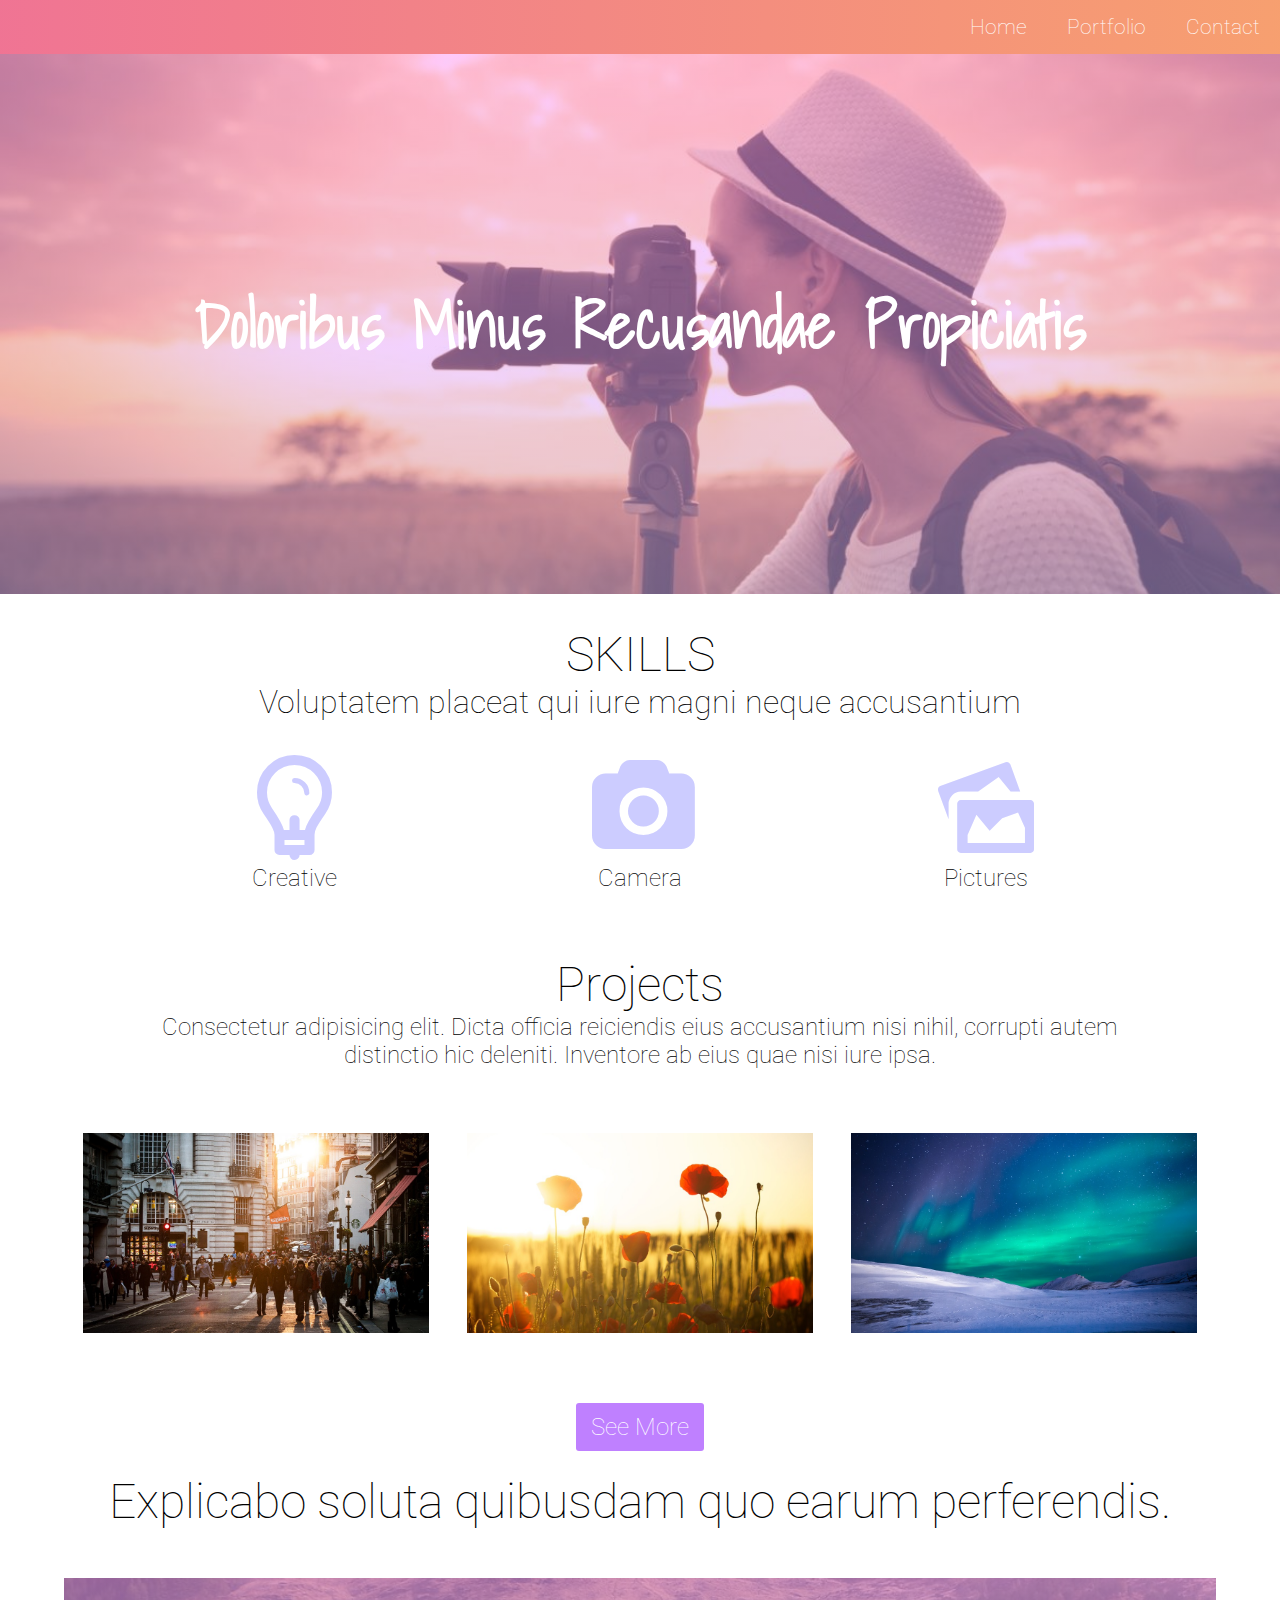
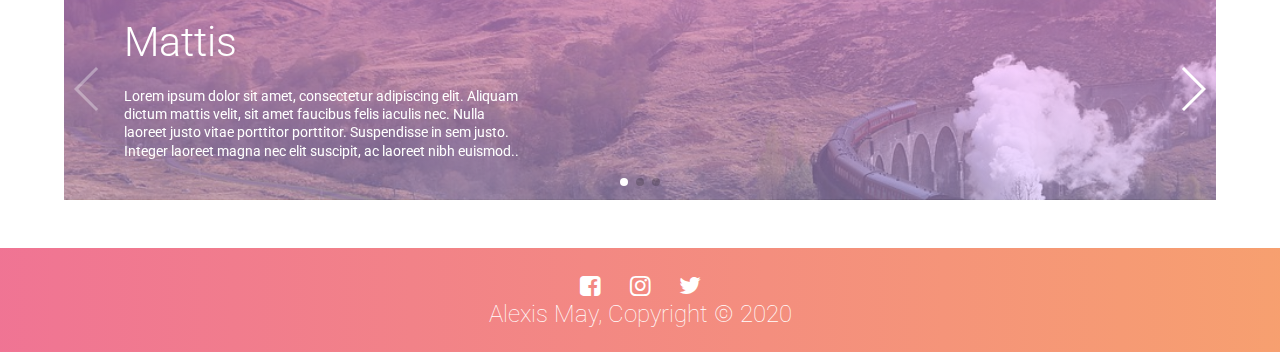
<file: index.html>
<!DOCTYPE html>
<html lang="en">
<head>
    <meta charset="UTF-8">
    <meta name="viewport" content="width=device-width, initial-scale=1.0">
    <title>Home</title>
    <link rel="stylesheet" href="css/swiper.min.css">
    <link rel="stylesheet" href="css/fontello.css">
    <link rel="stylesheet" href="estilos.css">
</head>
<body>
    <!--Header-->
    <header class="head-home">
        <div class="menu-responsive">
            <span class="icon-menu" id="btn-menu"></span>
        </div>
        <nav class="nav">
            <ul class="list-nav">
                <li><a href="index.html">Home</a></li>
                <li><a href="port.html">Portfolio</a></li>
                <li><a href="contact.html">Contact</a></li>
            </ul>
        </nav>
    </header>
    
    <!--BG-->
    <section class="bg-home">
        <div class="bg-cont">
            <h1>Doloribus Minus Recusandae Propiciatis</h1>
        </div>
    </section>

    <!--Skills-->
    <section class="main">
        <div class="text-skills">
            <h1>SKILLS</h1>
            <p>Voluptatem placeat qui iure magni neque accusantium</p>
        </div>
        <div class="skills">
            <div class="icons">
                <span class="icon-lightbulb s-icons"></span>
                <h2>Creative</h2>
            </div>
            <div class="icons">
                <span class="icon-camera s-icons"></span>
                <h2>Camera</h2>
            </div>
            <div class="icons">
                <span class="icon-picture s-icons"></span>
                <h2>Pictures</h2>
            </div>
        </div>
    </section>

    <!--Gareria Home-->
    <Section class="main">
        <div class="text-gallery">
            <h1>Projects</h1>
            <p>Consectetur adipisicing elit. Dicta officia reiciendis eius accusantium nisi nihil, corrupti autem distinctio hic deleniti. Inventore ab eius quae nisi iure ipsa.</p>
        </div>
        <div class="gallery">
            <div class="img-box">
                <img src="img/people3.jpg" alt="">
            </div>
            <div class="img-box">
                <img src="img/other3.jpg" alt="">
            </div>
            <div class="img-box">
                <img src="img/places3.jpg" alt="">
            </div>
        </div>
        <div class="e-galery">
            <a href="port.html">See More</a>
        </div>
    </Section>

    <!--Title-slide-->
    <div class="title-slider">
        <h1>Explicabo soluta quibusdam quo earum perferendis.</h1>
    </div>

    <!--Slide-->
    <div class="swiper-container">
        <div class="parallax-bg" style="background-image:linear-gradient(rgba(255, 153, 255, 0.5),rgba(209, 179, 255, 0.5)), url(img/other4.jpg)" data-swiper-parallax="-23%"></div>
        <div class="swiper-wrapper">
          <div class="swiper-slide">
            <div class="title" data-swiper-parallax="-300">Mattis</div>
            <br>
            <div class="text" data-swiper-parallax="-100">
              <p>Lorem ipsum dolor sit amet, consectetur adipiscing elit. Aliquam dictum mattis velit, sit amet faucibus felis iaculis nec. Nulla laoreet justo vitae porttitor porttitor. Suspendisse in sem justo. Integer laoreet magna nec elit suscipit, ac laoreet nibh euismod..</p>
            </div>
          </div>
          <div class="swiper-slide">
            <div class="title" data-swiper-parallax="-300" data-swiper-parallax-opacity="0">Consectetur</div>
            <br>
            <div class="text" data-swiper-parallax="-100">
              <p>Lorem ipsum dolor sit amet, consectetur adipiscing elit. Aliquam dictum mattis velit, sit amet faucibus felis iaculis nec. Nulla laoreet justo vitae porttitor porttitor. Suspendisse in sem justo. Integer laoreet magna nec elit suscipit, ac laoreet nibh euismod..</p>
            </div>
          </div>
          <div class="swiper-slide">
            <div class="title" data-swiper-parallax="-300">Aliquam</div>
            <br>
            <div class="text" data-swiper-parallax="-100">
              <p>Lorem ipsum dolor sit amet, consectetur adipiscing elit. Aliquam dictum mattis velit, sit amet faucibus felis iaculis nec. Nulla laoreet justo vitae porttitor porttitor. Suspendisse in sem justo. Integer laoreet magna nec elit suscipit, ac laoreet nibh euismodt.</p>
            </div>
          </div>
        </div>
        <!-- Add Pagination -->
        <div class="swiper-pagination swiper-pagination-white"></div>
        <!-- Add Navigation -->
        <div class="swiper-button-prev swiper-button-white"></div>
        <div class="swiper-button-next swiper-button-white"></div>
    </div>

    <!--Footer-->
    <footer>
        <ul>
            <li><a href="#"><i class="icon-facebook-squared"></i></a></li>
            <li><a href="#"><i class="icon-instagram"></i></a></li>
            <li><a href="#"><i class="icon-twitter"></i></a></li>
        </ul>
        <p>Alexis May, Copyright &copy; 2020</p>
    </footer>
    

    <!--Scripts-->
    <script src="js/jquery.js"></script>
    <script src="js/mostrar.js"></script>
    <script src="js/swiper.min.js"></script>
    <script src="js/slider.js"></script>

</body>
</html>
</file>
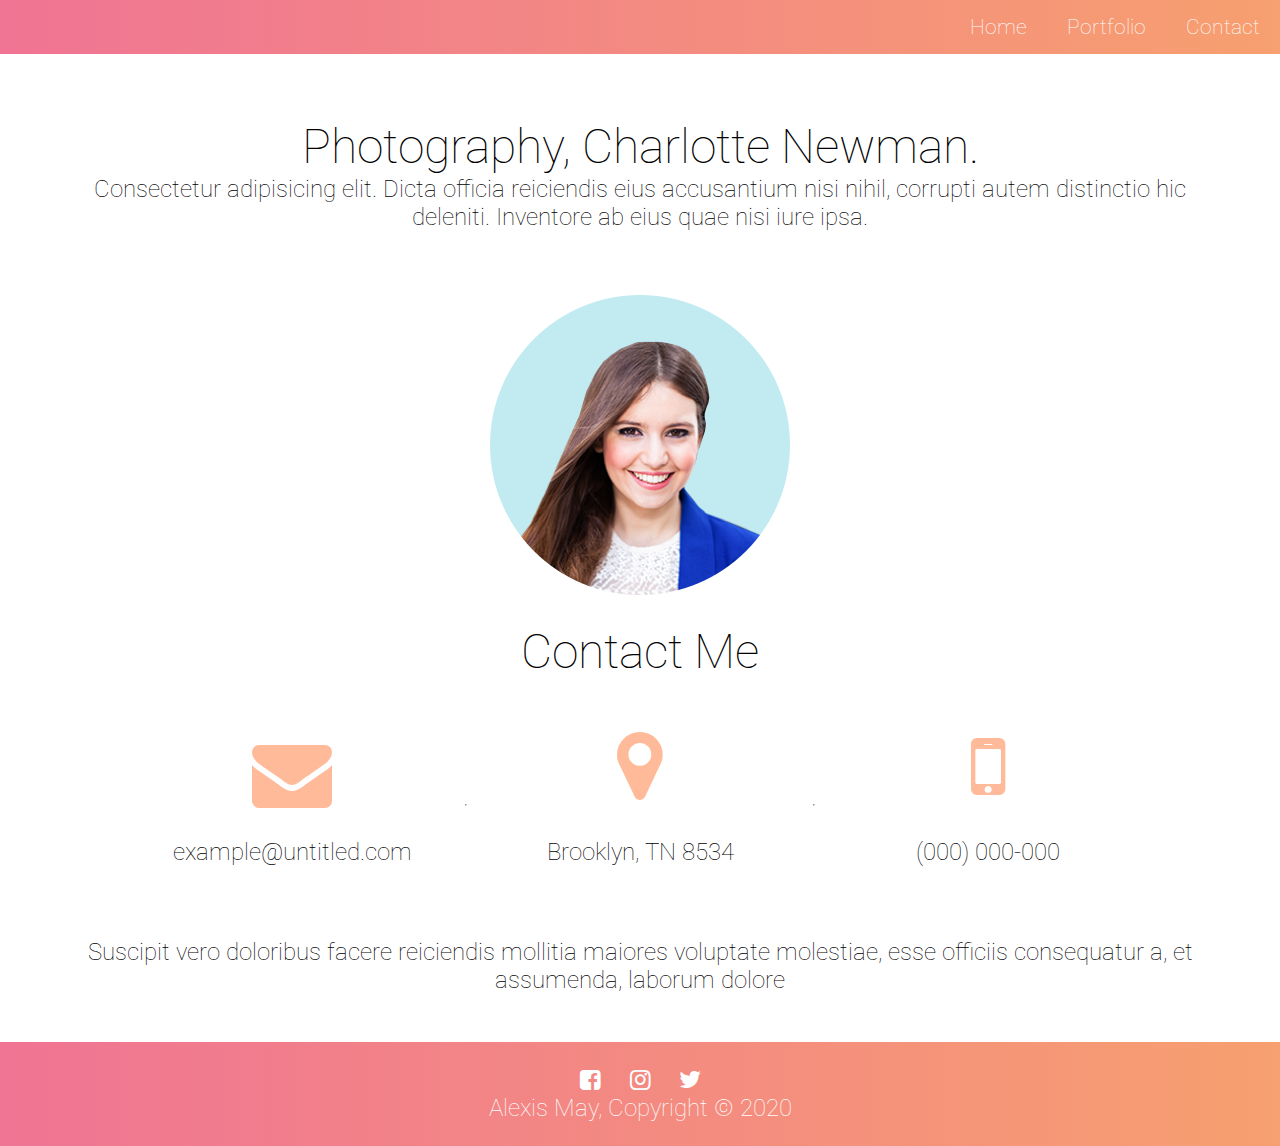
<file: contact.html>
<!DOCTYPE html>
<html lang="en">
<head>
    <meta charset="UTF-8">
    <meta name="viewport" content="width=device-width, initial-scale=1.0">
    <title>Contact</title>
    <link rel="stylesheet" href="css/lightbox.min.css">
    <link rel="stylesheet" href="css/fontello.css">
    <link rel="stylesheet" href="estilos.css">
</head>
<body>
    <!--Header-->
    <header class="head-home">
        <div class="menu-responsive">
            <span class="icon-menu" id="btn-menu"></span>
        </div>
        <nav class="nav">
            <ul class="list-nav">
                <li><a href="index.html">Home</a></li>
                <li><a href="port.html">Portfolio</a></li>
                <li><a href="contact.html">Contact</a></li>
            </ul>
        </nav>
    </header>

    <!--Text-portfolio-->
    <div class="text-gallery">
        <h1>Photography, Charlotte Newman.</h1>
        <p>Consectetur adipisicing elit. Dicta officia reiciendis eius accusantium nisi nihil, corrupti autem distinctio hic deleniti. Inventore ab eius quae nisi iure ipsa.</p>
    </div>

    <!--Info-->
    <section class="main">
        <div class="info-me">
            <div class="img-me">
                <img src="img/im.png" alt="">
            </div>
            <div class="title-contact">
                <h1>Contact Me</h1>
            </div>
        </div>
        <div class="contact-me">
            <div class="content">
                <span class="icon-mail-alt icon-info-me"></span>
                <p><a href="#">example@untitled.com</a></p>
            </div>
            <hr>
            <div class="content">
                <span class="icon-location icon-info-me"></span>
                <h2>Brooklyn, 
                    TN 8534</h2>
            </div>
            <hr>
            <div class="content">
                <span class="icon-mobile icon-info-me"></span>
                <h2>(000) 000-000</h2>
            </div>
        </div>
        <div class="text-me">
            <p>
                Suscipit vero doloribus facere reiciendis mollitia maiores voluptate molestiae, esse officiis consequatur a, et assumenda, laborum dolore
            </p>
        </div>
    </section>

    <!--Footer-->
    <footer>
        <ul>
            <li><a href="#"><i class="icon-facebook-squared"></i></a></li>
            <li><a href="#"><i class="icon-instagram"></i></a></li>
            <li><a href="#"><i class="icon-twitter"></i></a></li>
        </ul>
        <p>Alexis May, Copyright &copy; 2020</p>
    </footer>
    
    <!--Scripts-->
    <script src="js/jquery.js"></script>
    <script src="js/mostrar.js"></script>
</body>
</html>
</file>
<file: css/fontello.css>
@font-face {
  font-family: 'fontello';
  src: url('../font/fontello.eot?95342933');
  src: url('../font/fontello.eot?95342933#iefix') format('embedded-opentype'),
       url('../font/fontello.woff2?95342933') format('woff2'),
       url('../font/fontello.woff?95342933') format('woff'),
       url('../font/fontello.ttf?95342933') format('truetype'),
       url('../font/fontello.svg?95342933#fontello') format('svg');
  font-weight: normal;
  font-style: normal;
}
/* Chrome hack: SVG is rendered more smooth in Windozze. 100% magic, uncomment if you need it. */
/* Note, that will break hinting! In other OS-es font will be not as sharp as it could be */
/*
@media screen and (-webkit-min-device-pixel-ratio:0) {
  @font-face {
    font-family: 'fontello';
    src: url('../font/fontello.svg?95342933#fontello') format('svg');
  }
}
*/
 
 [class^="icon-"]:before, [class*=" icon-"]:before {
  font-family: "fontello";
  font-style: normal;
  font-weight: normal;
  speak: none;
 
  display: inline-block;
  text-decoration: inherit;
  width: 1em;
  margin-right: .2em;
  text-align: center;
  /* opacity: .8; */
 
  /* For safety - reset parent styles, that can break glyph codes*/
  font-variant: normal;
  text-transform: none;
 
  /* fix buttons height, for twitter bootstrap */
  line-height: 1em;
 
  /* Animation center compensation - margins should be symmetric */
  /* remove if not needed */
  margin-left: .2em;
 
  /* you can be more comfortable with increased icons size */
  /* font-size: 120%; */
 
  /* Font smoothing. That was taken from TWBS */
  -webkit-font-smoothing: antialiased;
  -moz-osx-font-smoothing: grayscale;
 
  /* Uncomment for 3D effect */
  /* text-shadow: 1px 1px 1px rgba(127, 127, 127, 0.3); */
}
 
.icon-clock:before { content: '\e800'; } /* '' */
.icon-home:before { content: '\e801'; } /* '' */
.icon-calendar:before { content: '\e802'; } /* '' */
.icon-tools:before { content: '\e803'; } /* '' */
.icon-bell:before { content: '\e804'; } /* '' */
.icon-comment:before { content: '\e805'; } /* '' */
.icon-cloud:before { content: '\e806'; } /* '' */
.icon-globe:before { content: '\e807'; } /* '' */
.icon-chart-bar:before { content: '\e808'; } /* '' */
.icon-lightbulb:before { content: '\e809'; } /* '' */
.icon-music:before { content: '\e80a'; } /* '' */
.icon-heart:before { content: '\e80b'; } /* '' */
.icon-star-empty:before { content: '\e80c'; } /* '' */
.icon-star:before { content: '\e80d'; } /* '' */
.icon-ok:before { content: '\e80e'; } /* '' */
.icon-cancel:before { content: '\e80f'; } /* '' */
.icon-tag:before { content: '\e810'; } /* '' */
.icon-thumbs-up:before { content: '\e811'; } /* '' */
.icon-tags:before { content: '\e812'; } /* '' */
.icon-chat:before { content: '\e813'; } /* '' */
.icon-cog:before { content: '\e814'; } /* '' */
.icon-basket:before { content: '\e815'; } /* '' */
.icon-left-open:before { content: '\e816'; } /* '' */
.icon-right-open:before { content: '\e817'; } /* '' */
.icon-user:before { content: '\e818'; } /* '' */
.icon-fast-food:before { content: '\e819'; } /* '' */
.icon-food-1:before { content: '\e81a'; } /* '' */
.icon-camera:before { content: '\e81b'; } /* '' */
.icon-picture:before { content: '\e81c'; } /* '' */
.icon-location:before { content: '\e81d'; } /* '' */
.icon-warehouse:before { content: '\e840'; } /* '' */
.icon-twitter:before { content: '\f099'; } /* '' */
.icon-github-circled:before { content: '\f09b'; } /* '' */
.icon-docs:before { content: '\f0c5'; } /* '' */
.icon-menu:before { content: '\f0c9'; } /* '' */
.icon-mail-alt:before { content: '\f0e0'; } /* '' */
.icon-linkedin:before { content: '\f0e1'; } /* '' */
.icon-suitcase:before { content: '\f0f2'; } /* '' */
.icon-food:before { content: '\f0f5'; } /* '' */
.icon-building:before { content: '\f0f7'; } /* '' */
.icon-mobile:before { content: '\f10b'; } /* '' */
.icon-star-half-alt:before { content: '\f123'; } /* '' */
.icon-dollar:before { content: '\f155'; } /* '' */
.icon-doc-inv:before { content: '\f15b'; } /* '' */
.icon-instagram:before { content: '\f16d'; } /* '' */
.icon-bank:before { content: '\f19c'; } /* '' */
.icon-google:before { content: '\f1a0'; } /* '' */
.icon-building-filled:before { content: '\f1ad'; } /* '' */
.icon-tree:before { content: '\f1bb'; } /* '' */
.icon-soccer-ball:before { content: '\f1e3'; } /* '' */
.icon-cc-visa:before { content: '\f1f0'; } /* '' */
.icon-cc-mastercard:before { content: '\f1f1'; } /* '' */
.icon-cc-paypal:before { content: '\f1f4'; } /* '' */
.icon-trash:before { content: '\f1f8'; } /* '' */
.icon-chart-pie:before { content: '\f200'; } /* '' */
.icon-chart-line:before { content: '\f201'; } /* '' */
.icon-bicycle:before { content: '\f206'; } /* '' */
.icon-whatsapp:before { content: '\f232'; } /* '' */
.icon-user-plus:before { content: '\f234'; } /* '' */
.icon-shopping-bag:before { content: '\f290'; } /* '' */
.icon-handshake-o:before { content: '\f2b5'; } /* '' */
.icon-user-circle-o:before { content: '\f2be'; } /* '' */
.icon-user-o:before { content: '\f2c0'; } /* '' */
.icon-facebook-squared:before { content: '\f308'; } /* '' */
</file>
<file: estilos.css>
@import url('https://fonts.googleapis.com/css?family=Amatic+SC|Gloria+Hallelujah|Roboto:100,400|Shadows+Into+Light&display=swap');

*{
    margin: 0;
    padding: 0;
}

body{
    max-width: 1400px;
}

/*

    font-family: 'Shadows Into Light', cursive; titulo

    font-family: 'Amatic SC', cursive;  Algunos titulos

    font-family: 'Gloria Hallelujah', cursive; titulo

    font-family: 'Roboto', sans-serif;  parrafos 100

*/


header{
    width: 100%;
    margin: 0;
    padding: 0;
    z-index: 1000;
}

.menu-responsive{
    width: 100%;
    padding: 0;
    box-sizing: border-box;
    display: none;
    background: linear-gradient(90deg, rgba(238, 101, 136, 0.9), rgba(246, 149, 96, 0.9));
}

.icon-menu{
    font-size: 2rem;
    color: #fff;
    margin: 0;
    padding: 3px;
}

.icon-menu:hover{
    color: rgba(238, 101, 136, 0.9);
    background: #fff;
}

.list-nav {
    background: linear-gradient(90deg, rgba(238, 101, 136, 0.9), rgba(246, 149, 96, 0.9));
    list-style: none;
    margin: 0;
    padding: 0;
    width: 100%;
    display: flex;
    justify-content: flex-end;
}


.list-nav li a{
    display: inline-block;
    margin: 0;
    padding: 15px 20px;
    color: #fff;
    text-decoration: none;
    font-family: 'Roboto', sans-serif;
    font-weight: 100;
    font-size:  1.3rem;
}

.list-nav li:hover{
    opacity: .5;
}

/************SLIDE*******************************/

.bg-home{
    background-image:linear-gradient(rgba(255, 153, 255, 0.5),rgba(209, 179, 255, 0.5)), url(img/bg.jpg);
    background-position: center center;
    background-size: cover;
    background-repeat: no-repeat;
    width: 100%;
    height: 60vh;
    max-width: 100%; 
}

.bg-cont {
    margin: 0;
    padding: 0;
    width: 100%;
    height: 100%;
    display: flex;
    justify-content: center;
    flex-direction: column;
    align-items: center;
    text-align: center;
}

.bg-cont h1{
    color: #fff;
    font-family: 'Shadows Into Light', cursive;
    font-size: 4em;
    text-align: center;
}


/************SKILLS*******************************/

.main{
    width: 90%;
    margin: auto;
}

.text-skills{
    text-align: center;
    width: 100%;
    padding: 0;
    margin: 2em 0;
}

.text-skills h1{
    text-align: center;
    width: 100%;
    font-family: 'Roboto', sans-serif; 
    font-weight: 100;
    font-size: 3em;
}

.text-skills p{
    text-align: center;
    width: 100%;
    font-family: 'Roboto', sans-serif; 
    font-weight: 100;
    font-size: 2em;
}

.skills{
    padding: 0;
    margin: 2em auto;
    width: 100%;
    display: flex;
    flex-wrap: wrap;
    justify-content: center;
    align-items: center;
    text-align: center;
    box-sizing: border-box;
}

.icons{
    width: 30%;
}

.icons h2{
    text-align: center;
    font-family: 'Roboto', sans-serif; 
    font-weight: 100;
}

.s-icons{
    font-size: 6em;
    color: #ccccff;
}


/******************GALLERY*************/
.text-gallery{
    width: 90%;
    margin: 4em auto;
    text-align: center;
}

.text-gallery h1{
    text-align: center;
    font-size: 3em;
    font-family: 'Roboto', sans-serif;
    font-weight: 100;
}

.text-gallery p{
    text-align: center;
    font-size: 1.5em;
    font-family: 'Roboto', sans-serif;
    font-weight: 100;
    
}

.gallery{
    width: 100%;
    margin: 1em auto;
    display: flex;
    flex-wrap: wrap;
    justify-content: space-around;
    align-items: center;
    box-sizing: border-box;
}

.img-box{
    width: 30%;
    height: 30%;
    margin-bottom: 3em;
    box-sizing: border-box;
}

.img-box a img,
.img-box img {
    width: 400px;
    height: 200px;
    max-width: 100%;
    object-fit: cover;
    vertical-align: top;
}


.img-box img:hover{
    cursor: pointer;
    transform: scale(1.05);
    transition: all .5s ease;
}


.img-box a img:hover{
    cursor: pointer;
    transform: scale(1.05);
    transition: all .5s ease;
}

.e-galery{
    width: 100%;
    margin: 2em auto;
    text-align: center;
}

.e-galery a{
    text-decoration: none;
    font-family: 'Roboto', sans-serif; 
    font-weight: 100;
    font-size: 1.5em;
    padding: 10px 15px;
    background: #bf80ff;
    color: #fff;
    border-radius: 3px;
}

.e-galery a:hover{
    background: #d9b3ff;
}

/***SLIDER***/
.title-slider{
    width: 90%;
    margin: 2em auto;
    text-align: center;
}

.title-slider h1{
    font-family: 'Roboto', sans-serif; 
    font-weight: 100;
    font-size: 3em;
}

.swiper-container {
    width: 90%;
    font-family: 'Roboto', sans-serif; 
    margin: 3em auto;
  }
  .swiper-slide {
    font-size: 18px;
    color:#fff;
    -webkit-box-sizing: border-box;
    box-sizing: border-box;
    padding: 40px 60px;
  }
  .parallax-bg {
    position: absolute;
    left: 0;
    top: 0;
    width: 130%;
    height: 100%;
    -webkit-background-size: cover;
    background-size: cover;
    background-position: center;
  }
  .swiper-slide .title {
    font-size: 41px;
    font-weight: 300;
  }
  .swiper-slide .subtitle {
    font-size: 21px;
  }
  .swiper-slide .text {
    font-size: 14px;
    max-width: 400px;
    line-height: 1.3;
  }

/****************LIST-ITEMS-GALLERY**********************/

.list-item{
    width: 80%;
    margin: auto;
    padding: 0;
}

.list-item-gallery{
    list-style: none;
    display: flex;
    flex-wrap: wrap;
    justify-content: center;
    align-items: center;
    text-align: center;
    margin: 0;
    box-sizing: border-box;
}

.list-item-gallery li{
    margin: 1em;
    padding: 0;
    text-align: center;
}

.list-item-gallery li a{
    width: 100%;
    margin: 0;
    padding: 10px 30px;
    background: #bf80ff;
    color: #fff;
    text-decoration: none;
    font-family: 'Roboto', sans-serif;
    font-weight: 100;
    font-size: 1.5em;
    border-radius: 5px;
}

.list-item-gallery li a:hover{
    cursor: pointer;
    background: #d9b3ff;
}

/*************PAGE CONTACT*********************************/

.info-me, .text-me, .title-contact{
    width: 100%;
    margin: auto;
    padding: 0;
}

.img-me {
    width: 100%;
    margin: auto;
    text-align: center;
}

.img-me img{
    width: 300px;
    height: 300px;
    max-width: 100%;
    text-align: center;
}

.text-me p{
    font-family: 'Roboto', sans-serif;
    font-weight: 100;
    text-align: center;
    font-size: 1.5em;
    margin: 2em auto;
}

.title-contact h1{
    font-family: 'Roboto', sans-serif;
    font-weight: 100;
    text-align: center;
    font-size: 3em;
    padding: .5em;
}

.contact-me{
    width: 100%;
    margin: 1em auto;
    padding: 0;
    display: flex;
    justify-content: center;
    align-items: center;
    flex-wrap: wrap;
    text-align: center;
    font-family: 'Roboto', sans-serif;
    font-weight: 100;
    box-sizing: border-box;
    
}

.content{
    width: 30%;
}

.icon-info-me{
    font-size: 5em;
    color: #ffbb99;
    
}

.content h2{
    text-align: center;
    font-family: 'Roboto', sans-serif;
    font-weight: 100;
    padding: 1em;
}

.content p {
    padding: 1em;
}

.content p a{
    text-decoration: none;
    color: #000;
    text-align: center;
    font-family: 'Roboto', sans-serif;
    font-weight: 100;
    font-size: 1.5em;
}


footer{
    width: 100%;
    margin: 0;
    padding: 1em 0;
    background: linear-gradient(90deg, rgba(238, 101, 136, 0.9), rgba(246, 149, 96, 0.9));
    font-family: 'Roboto', sans-serif;
    font-weight: 100;
    color: #fff;
    font-size: 1.5em;
    text-align: center;
}

footer ul{
    width: 100%;
    margin: 0;
    padding: 0;
    list-style: none;
    text-align: center;
}

footer ul li{
    display: inline-block;
}

footer ul li a i{
    color: #fff;
    font-size: 1em;
    padding: 5px;
}

footer ul li a i:hover{
    background: #fff;
    border-radius: 1em;
    color: rgba(247, 204, 181, 0.9);
}



/****************RESPONSIVE********************/

@media screen and (max-width: 800px){
    .menu-responsive{
        display: block;
    }
    .list-nav {
        width: 100%;
        margin-top: -100%;
        display:flex;
        flex-direction: column;
        transition: .3s ease-in-out all;
    }
    
    .list-nav li {
        border-top: 1px solid rgba(225,225,225, 0.1);
        margin: 0;
    }

    .list-nav li a{
        display: block;
    }
    .mostrar{
        margin-top:100%;
        margin: 0;
    }

    .img-box{
        width: 45%;
    }
    /*Contact-me*/
    .content{
        width: 50%;
    }

    .list-item{
        width: 60%;
        margin: auto;
        padding: 0;
    }

}


/***********************450px*****************/
@media screen and (max-width: 450px){
    .bg-cont h1{
        font-size: 3em;
    }
    .icons{
        width: 90%;
        margin: 1em;
    }
    .img-box, .content {
        width: 90%;
    }

    .contact-me {
        flex-direction: column;
    }

    /*List-Menu-Icon*/
    .list-item{
        width: 90%;
    }
    
    .list-item-gallery{
        display: flex;
        justify-content: center;
        flex-direction: column;
        align-items: center;
        text-align: center;
        margin: auto;
    }
    .list-item-gallery{
        width: 90%;
        margin: auto;
    }
}
</file>
